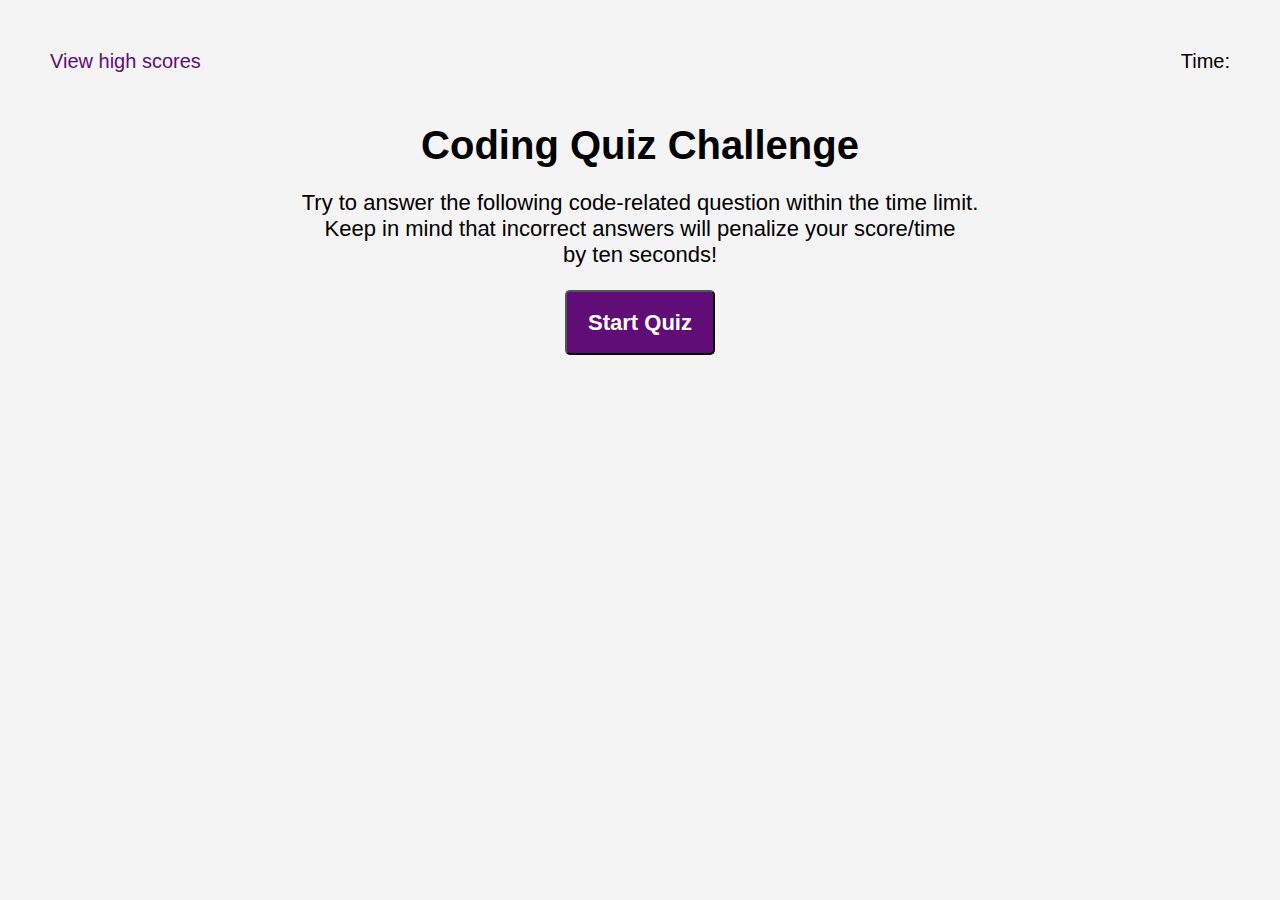
<file: index.html>
<!DOCTYPE html>
<html lang="en">
<head>
    <meta charset="UTF-8">
    <meta http-equiv="X-UA-Compatible" content="IE=edge">
    <meta name="viewport" content="width=device-width, initial-scale=1.0">
    <title>Code Quiz</title>
    <link rel="stylesheet" href="./assets/CSS/style.css">
</head>
<body>
    <!-- high score and time section -->
    <header>
        <div class="score-time">
            <p id="h-score" > <a class="view-score" href="high-score.html"> View high scores</a></p>
            <p id="t-seconds" class="time">Time: </p>
        </div>
    </header>
  <!-- main section -->
    <main>
        <!-- starting section -->
        <section id="questionsDiv" class="main">
            <h1>Coding Quiz Challenge</h1>
            <p>Try to answer the following code-related question within the time limit.<br> Keep in mind that incorrect answers will penalize your score/time <br>by ten seconds!</p>
           
            <button id="startTime" class="btn">Start Quiz</button>
        </section>
        <section id="intro-section" class="quiz">

        </section>
    </main>
    <script src="./assets/JS/index.js"></script>
</body>
</html>
</file>
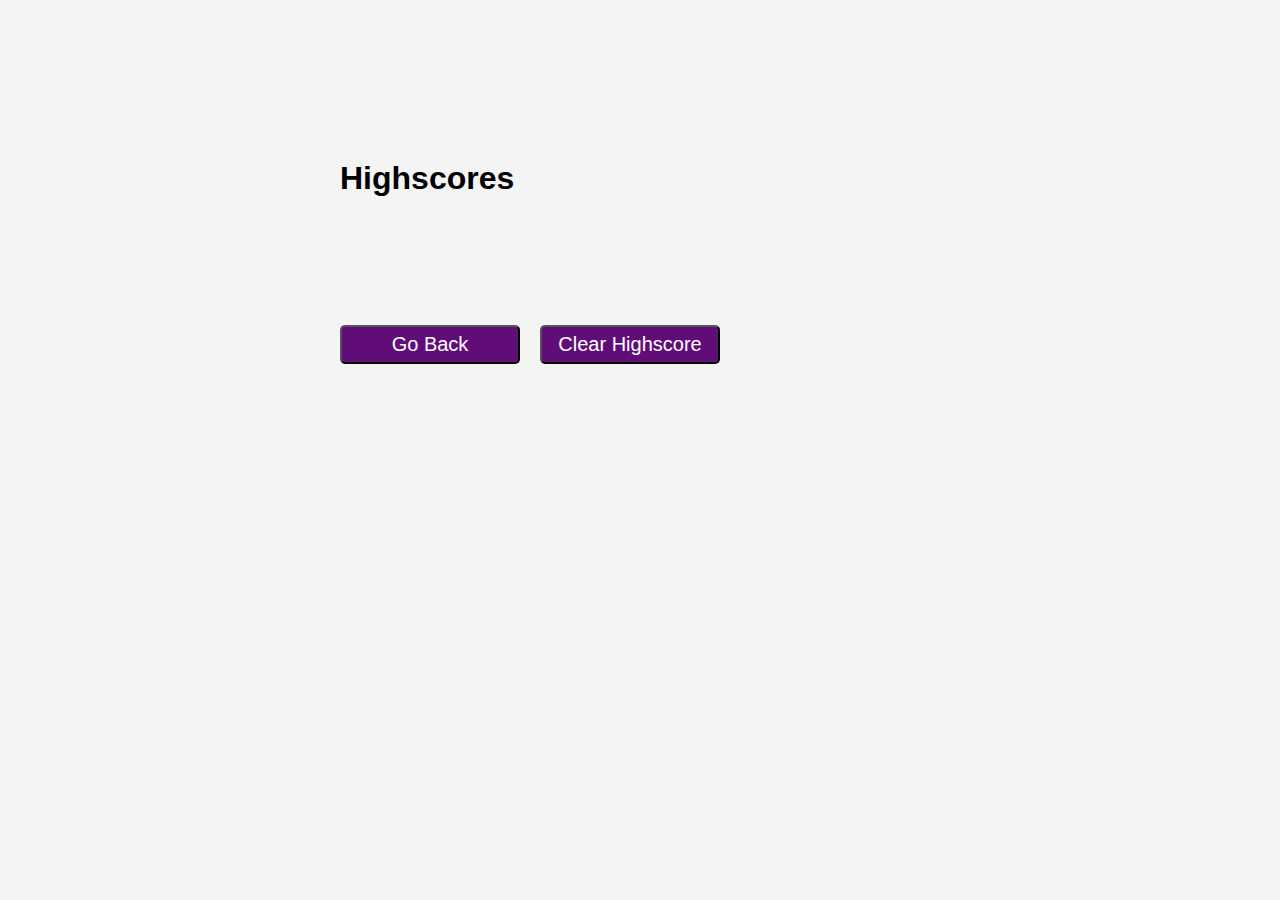
<file: high-score.html>
<!DOCTYPE html>
<html lang="en">
<head>
    <meta charset="UTF-8">
    <meta http-equiv="X-UA-Compatible" content="IE=edge">
    <meta name="viewport" content="width=device-width, initial-scale=1.0">
    <link rel="stylesheet" href="./assets/CSS/style.css">
    <title>Document</title>
</head>
<body>
    <div id="questionsDiv" class="high-score">
        <h1>Highscores</h1>
        <ol id="highScore"></ol>
        <!-- Buttons -->
            <div class="button">
            <button id="goBack" class="btn2">Go Back</button>
            <button id="clear" class="btn2" value="reset">Clear Highscore</button>
        </div>
    </div>
  <script src="./assets/JS/high-score.js"></script>
</body>
</html>
</file>
<file: assets/CSS/style.css>
*{
    padding: 0;
    margin: 0;
    box-sizing: border-box;
    color: black;
}
:root{
--primary: rgb(97, 13, 120);
--hover: rgb(201, 26, 201);
}

body{
    background: #f4f4f4;
    color: black;
    font-family: 'Inter', sans-serif;
   
    font-size: 16px;
    
    
}
.score-time{
    display: flex;
    justify-content: space-between;
    margin: 2.5em;
    font-size: 20px;
    cursor: pointer;
    
    
}
.score-time .view-score{
    color: var(--primary);
    text-decoration: none;
}
.score-time .view-score:hover{
    color: var(--hover);
}

.main{
    display: flex;
    flex-flow: column;
    margin: 0 auto;
    justify-content: space-around;
    align-items: center;
    
   

}
.main p{
    font-size: 22px;
    text-align: center;
    /* width: 735px; */
    margin: 1em;
    flex-wrap: wrap;

}
.main h1{
    font-size: 40px;
}
.btn{
    width: 150px;
    height: 65px;
    background: var(--primary);
    color: white;
    font-weight: bold;
    border-radius:5px;
    cursor: pointer;
    font-size: 22px;
}
.btn:hover{
    background-color: var(--hover);
}

.btn2{
    width: 180px;
    height: 100%;
    background: var(--primary);
    color: white;
    font-weight: 500;
    border-radius:5px;
    cursor: pointer;
    font-size: 20px;
    padding: .3em;
    margin-left: 20px;
}
.input-box{
    width: 20%;
    height: 30px;
    font-size: 20px;
}
.btn2:hover{
    background-color: var(--hover);
}
.answer{
    width: 230px;
    height: 50%;
    border-radius: 5px;
    background: var(--primary);
    color: white;
    font-size: 16px;
    cursor: pointer;
    margin: .6em;
    padding: .5em 2em;
    list-style: inside;
    list-style-type: inherit;
    justify-content: left;

}
.right{
    width: 50%;
    padding: .5em;
    margin-top: 2em;
    color: var(--hover);
    border-top: 3px solid var(--hover);
    transition: 500ms ease-in;
    font-weight: 400;
    font-style: italic;
}
.wrong{
    width: 50%;
    padding: .5em;
    margin-top: 2em;
    color: var(--primary);
    border-top: 3px solid var(--primary); 
    font-weight: 400;
    font-style: italic;

}
.answer:hover{
    background-color: var(--hover);
}
.questions{
    font-size: 28px;
    color: black;
    font-weight: bold;
    margin: .5em;
    padding-left: 2em;

}
.quiz {
    display: flex;
    flex-flow: column;
    margin-bottom: .6em;
}
#content{
    font-size: 30px;
    color: black;
}    
.high-score{
    width: 50%;
    display: flex;
    flex-flow: column;
    margin: 0 auto;
    padding-top: 10rem;
}
.high-score h1{
    margin-left: 20px;
}
.high-score ol li{

    background: rgba(168, 108, 168, 0.822);
    list-style: inside;
    list-style-type: inherit;
    padding-left: 28px;
    font-size: 20px;
    border-radius: 8px;
   
}
.button{
    display: flex;
    margin-top: 8rem;
}
.high-score ol > li:nth-child(2n+2) {
    background-color: #f4f4f4;
}
</file>
